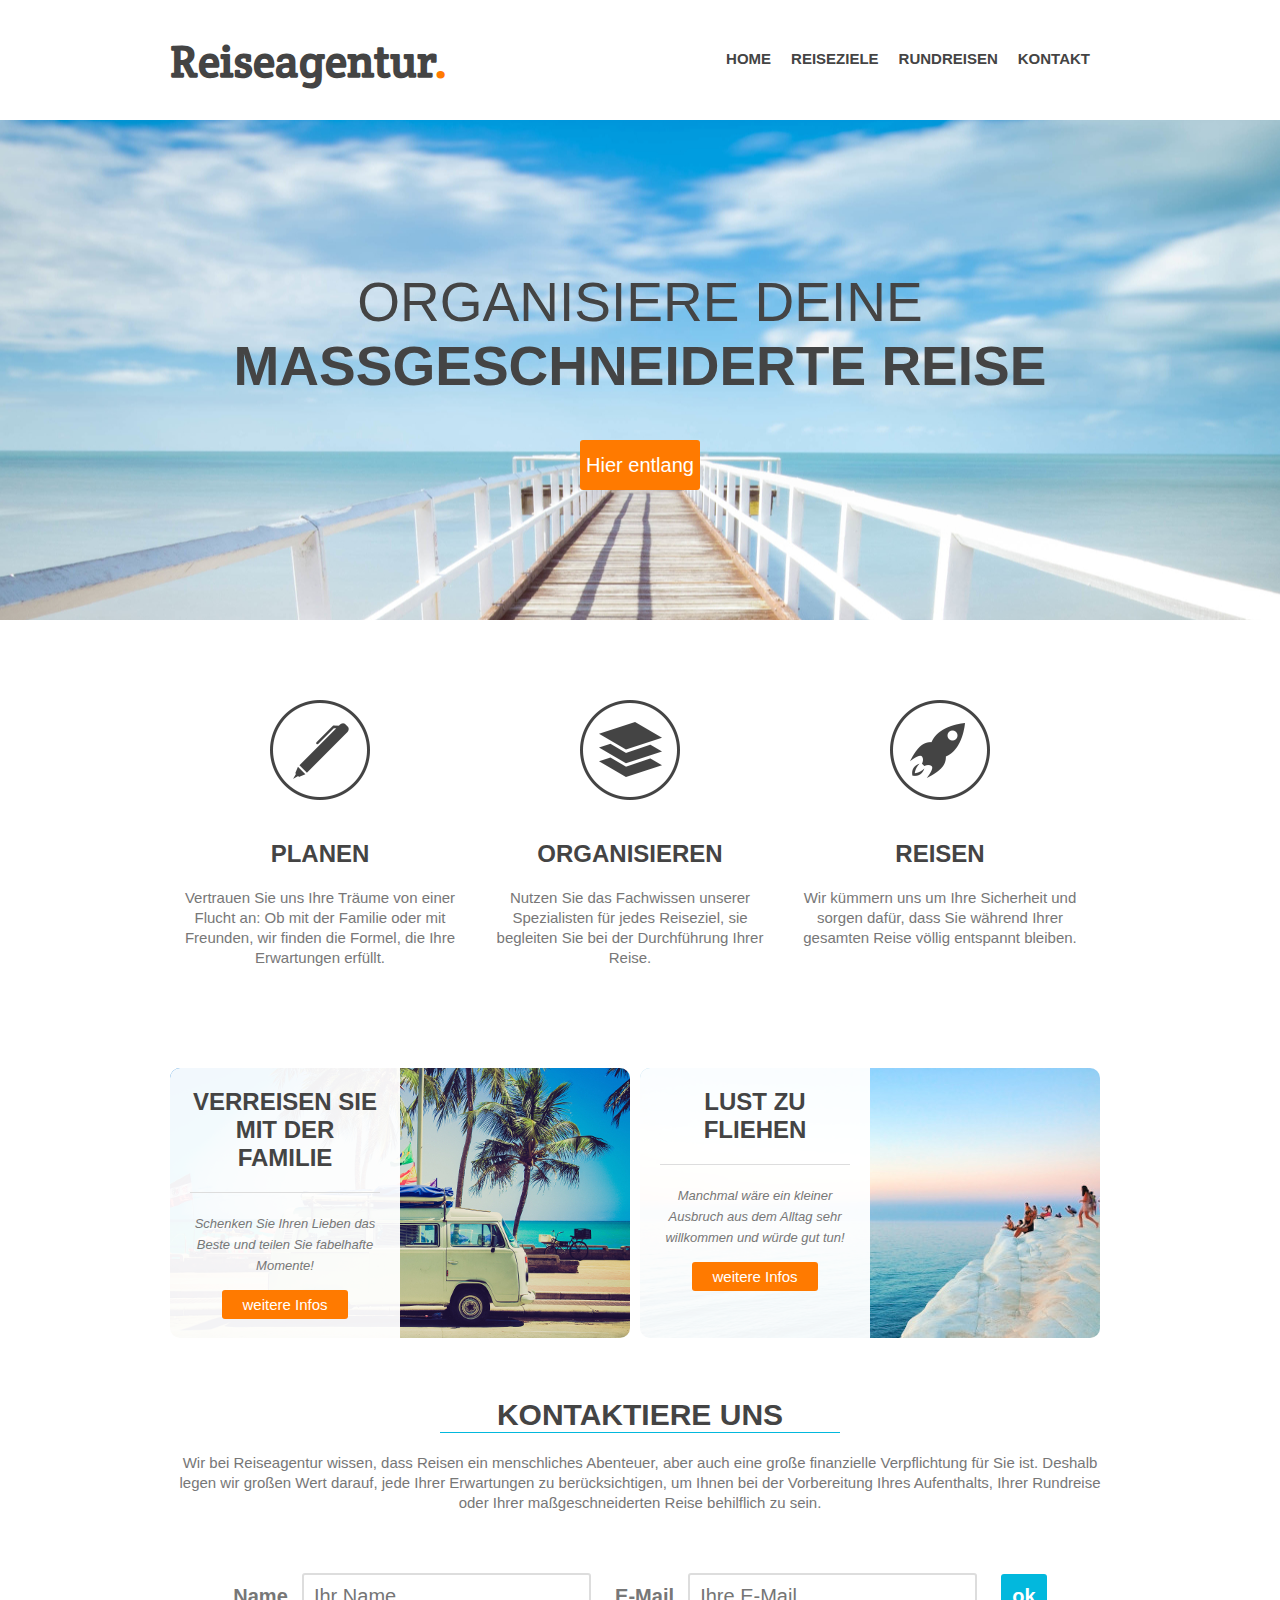
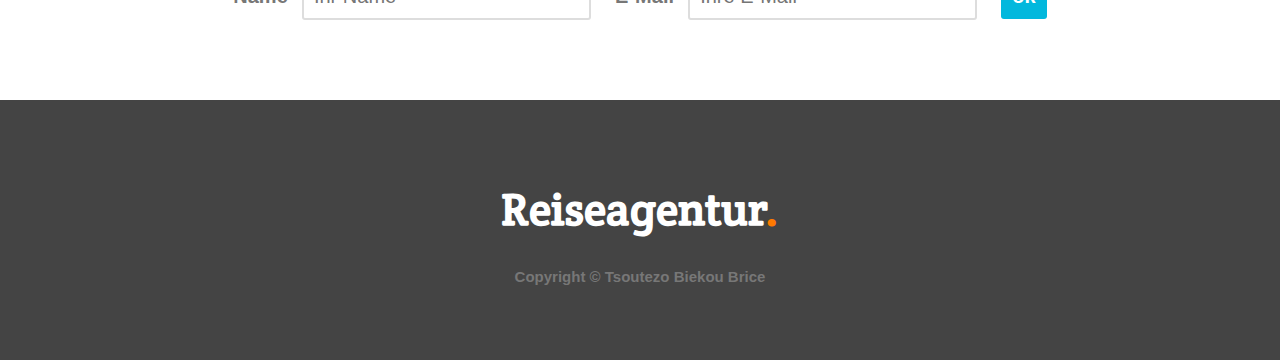
<file: Reiseagentur/index.html>
<!DOCTYPE html>


<html>
    <head>
        
        <meta charset="utf-8">
        <link rel="stylesheet" href="styles.css">
        <link href='http://fonts.googleapis.com/css?family=Crete+Round' 
        rel="stylesheet">
        <title>Reiseagentur </title>
        

    </head>
    <body>
        <header>
            <div class="wrapper"> 
                <h1> Reiseagentur<span class="orange">.</span></h1>
                <nav>
                    <ul>
                        <li> <a href="#main-image">Home</a></li>
                        <li> <a href="#steps">Reiseziele</a></li>
                        <li> <a href="#possibilities">Rundreisen</a></li>
                        <li> <a href="#contact">Kontakt</a></li>
                    </ul>
                </nav>
            </div>

        </header>

        <section id="main-image">
            <div class="wrapper">
                <h2>Organisiere deine<br><strong>maßgeschneiderte Reise</strong> </h2>    
                <a href="#" class="button-1">Hier entlang</a>
            </div>
        </section>

        <section id="steps">
            <div class="wrapper">
                <ul>
                    <li id="step-1">
                        <h4>Planen</h4>
                        <p>Vertrauen Sie uns Ihre Träume von einer Flucht an: Ob mit der Familie oder mit Freunden, wir finden die Formel, die Ihre Erwartungen erfüllt.</p>
                    </li>

                    <li id="step-2">
                        <h4>Organisieren</h4>
                        <p>Nutzen Sie das Fachwissen unserer Spezialisten für jedes Reiseziel, sie begleiten Sie bei der Durchführung Ihrer Reise.</p>
                    </li>

                    <li id="step-3">
                        <h4>Reisen</h4>
                        <p>Wir kümmern uns um Ihre Sicherheit und sorgen dafür, dass Sie während Ihrer gesamten Reise völlig entspannt bleiben.</p>
                    </li>
                    <div class="clear"></div>
                </ul>    
            </div>
        </section>

        <section id="possibilities">
            <div class="wrapper"> 
                <article style="background-image: url(images/article-image-1.jpg)">
                    <div class="overlay">
                        <h4> Verreisen Sie mit der Familie</h4>
                        <p> <small>Schenken Sie Ihren Lieben das Beste und teilen Sie fabelhafte Momente!</small></p>
                        <a href="#" class="button-2"> weitere Infos </a>

                    </div>
                </article>

                <article style="background-image: url(images/article-image-2.jpg)">
                    <div class="overlay">
                        <h4> Lust zu fliehen </h4>
                        <p> <small>Manchmal wäre ein kleiner Ausbruch aus dem Alltag sehr willkommen und würde gut tun!</small></p>
                        <a href="#" class="button-2"> weitere Infos</a>

                    </div>
                </article>
                <div class="clear"></div>
            </div>
        </section>

        <section id="contact">
            <div class="wrapper">
                <h3> Kontaktiere uns</h3>
                <p>Wir bei Reiseagentur wissen, dass Reisen ein menschliches Abenteuer, aber auch eine große finanzielle Verpflichtung für Sie ist. Deshalb legen wir großen Wert darauf, jede Ihrer Erwartungen zu berücksichtigen, um Ihnen bei der Vorbereitung Ihres Aufenthalts, Ihrer Rundreise oder Ihrer maßgeschneiderten Reise behilflich zu sein.</p>
                <form>
                    <label for="name">Name</label>
                    <input type="text" id="name" placeholder="Ihr Name">

                    <label for="email">E-Mail</label>
                    <input type="text" id="email" placeholder="Ihre E-Mail">

                    <input type="submit" value="ok" class="button-3">

                </form>

                
            </div>
        </section>



        <footer>
            <div class="wrapper">
                <h1> Reiseagentur<span class="orange">.</span></h1>
                <div class="copyright">Copyright © Tsoutezo Biekou Brice</div>
            </div>

        </footer>
          
           
    </body>

</html>
</file>
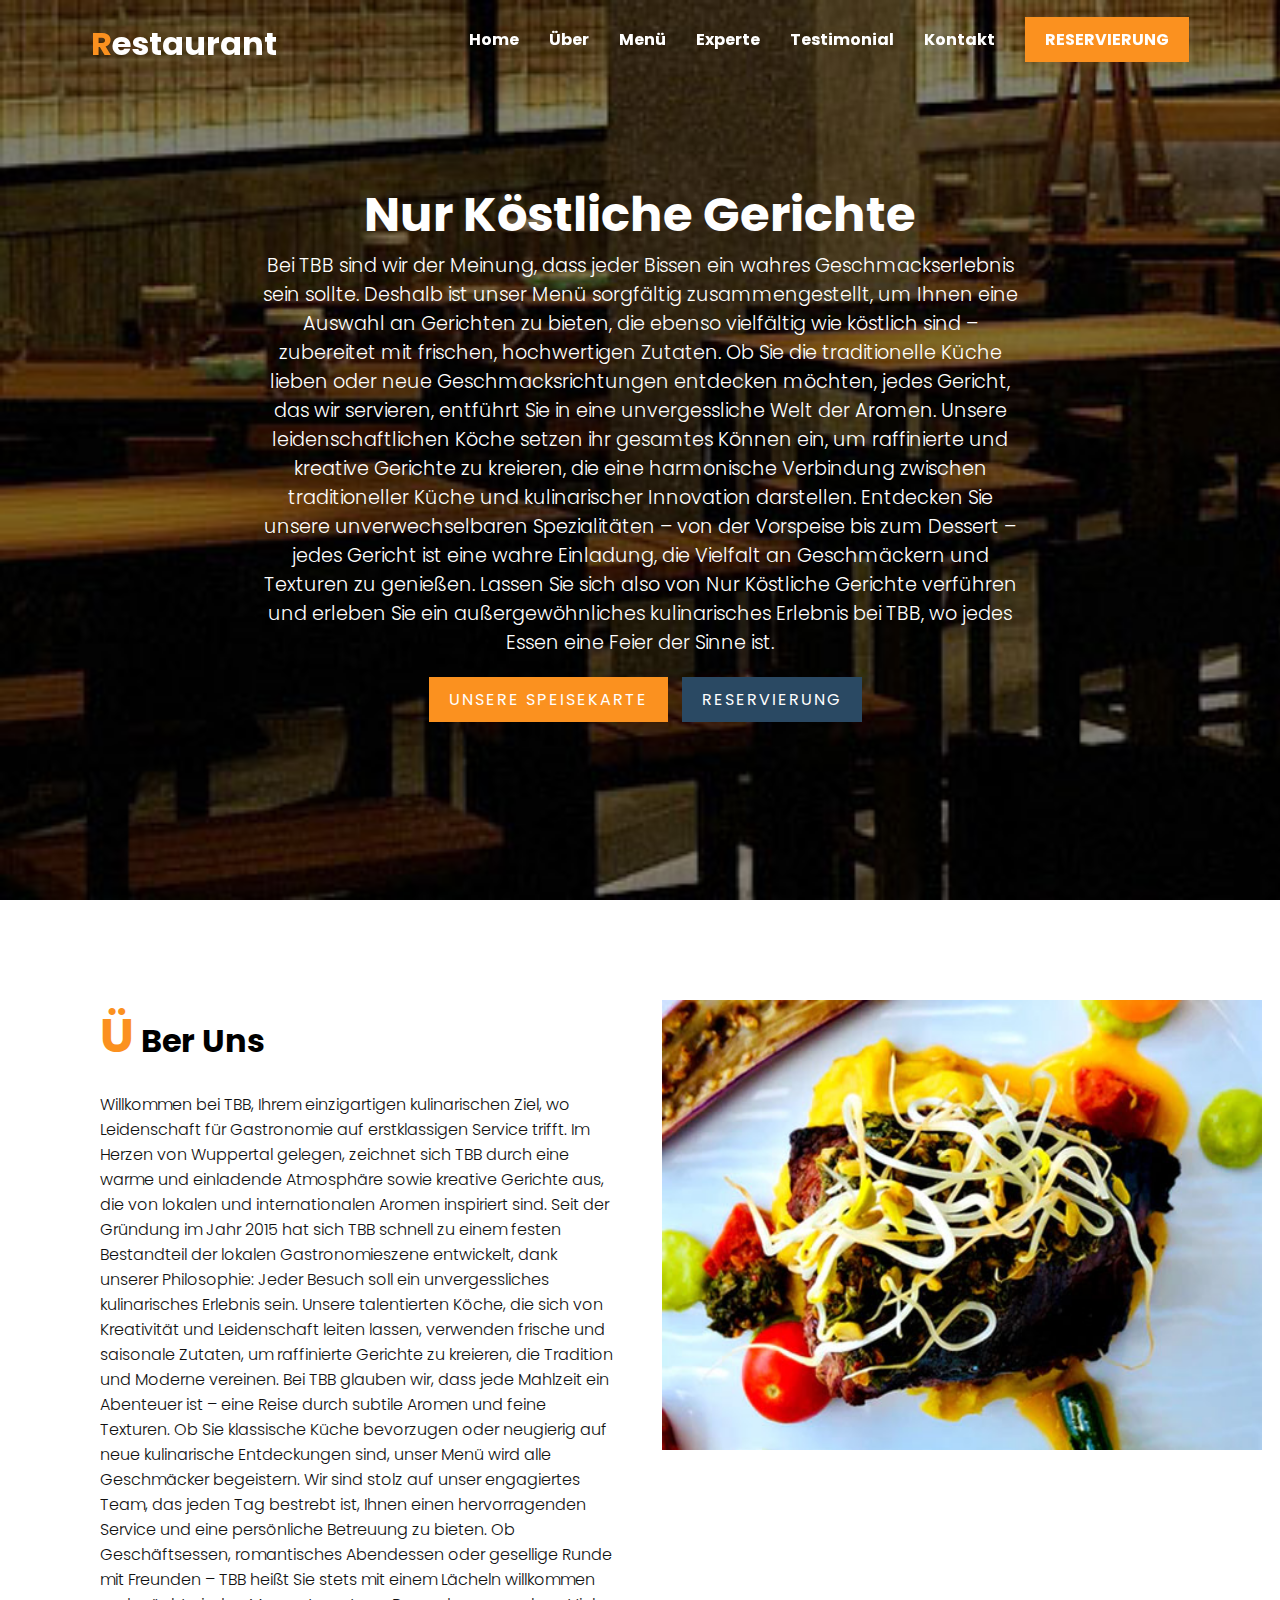
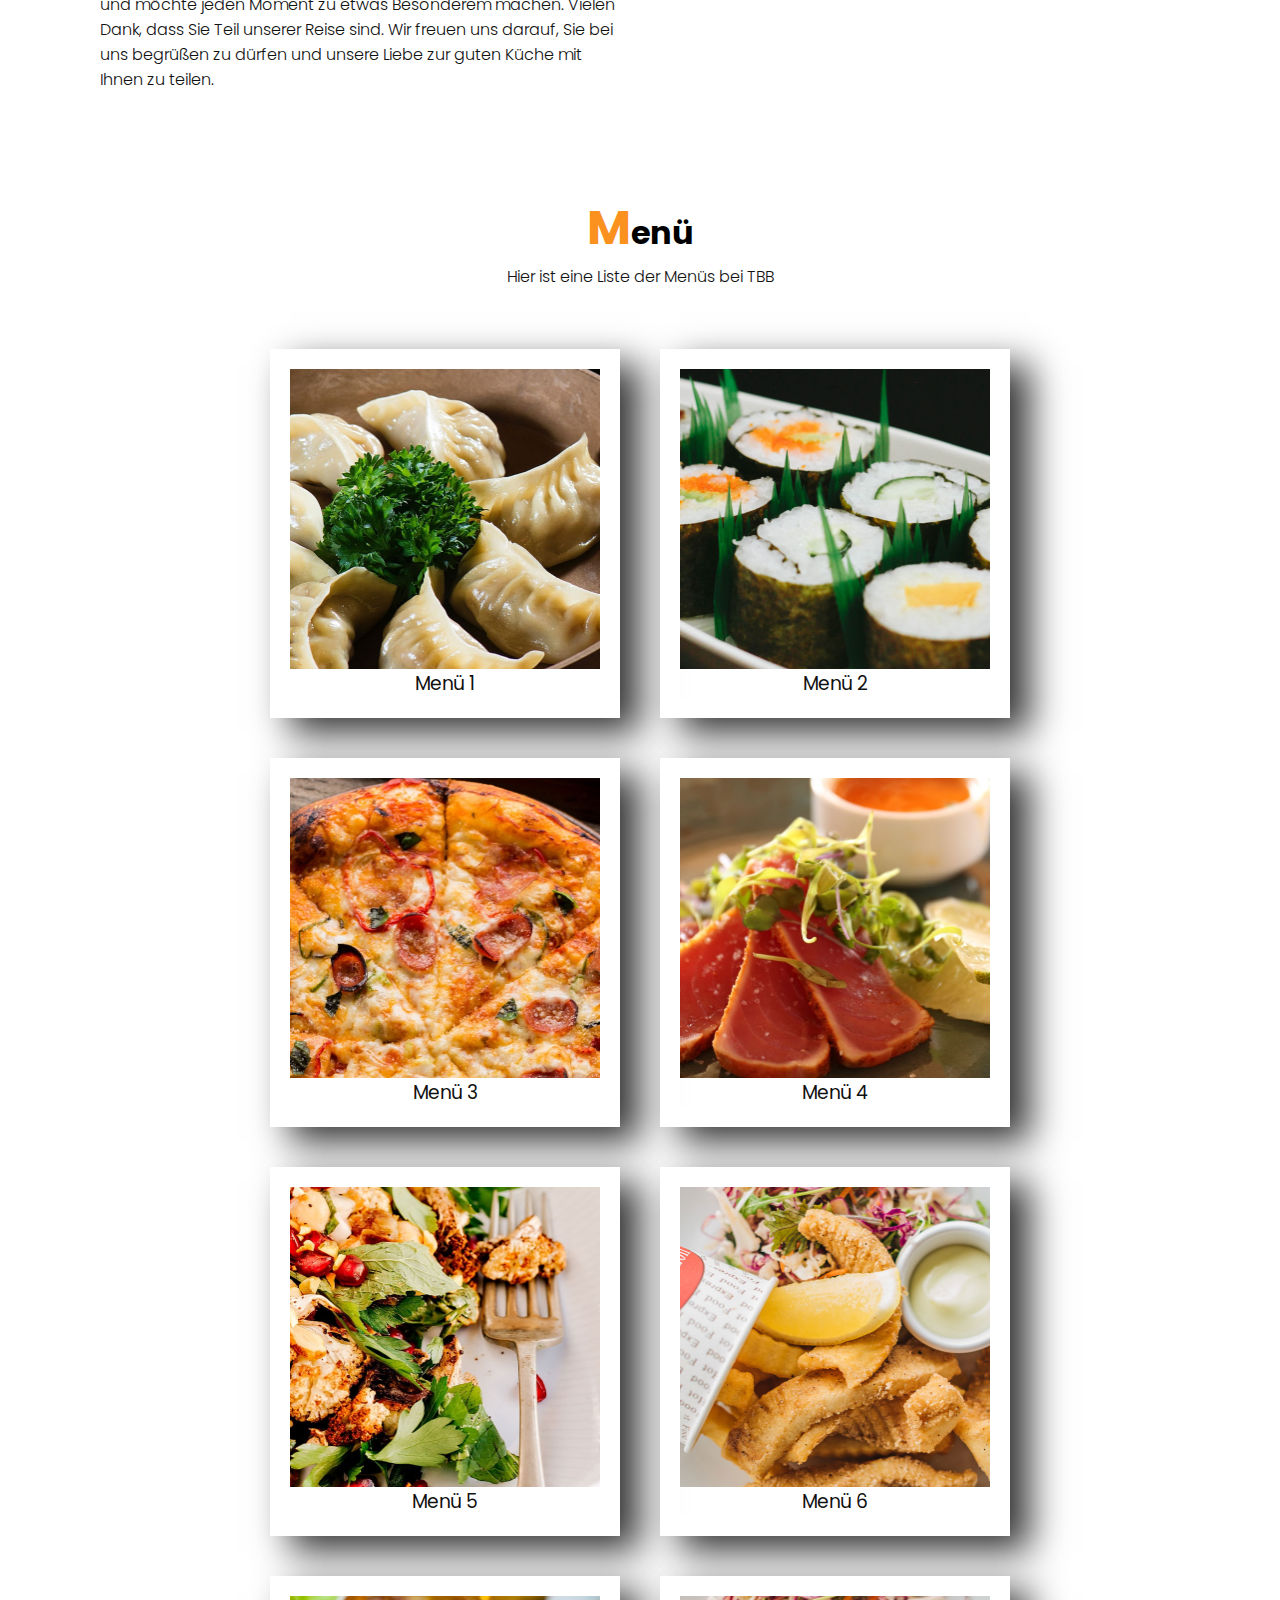
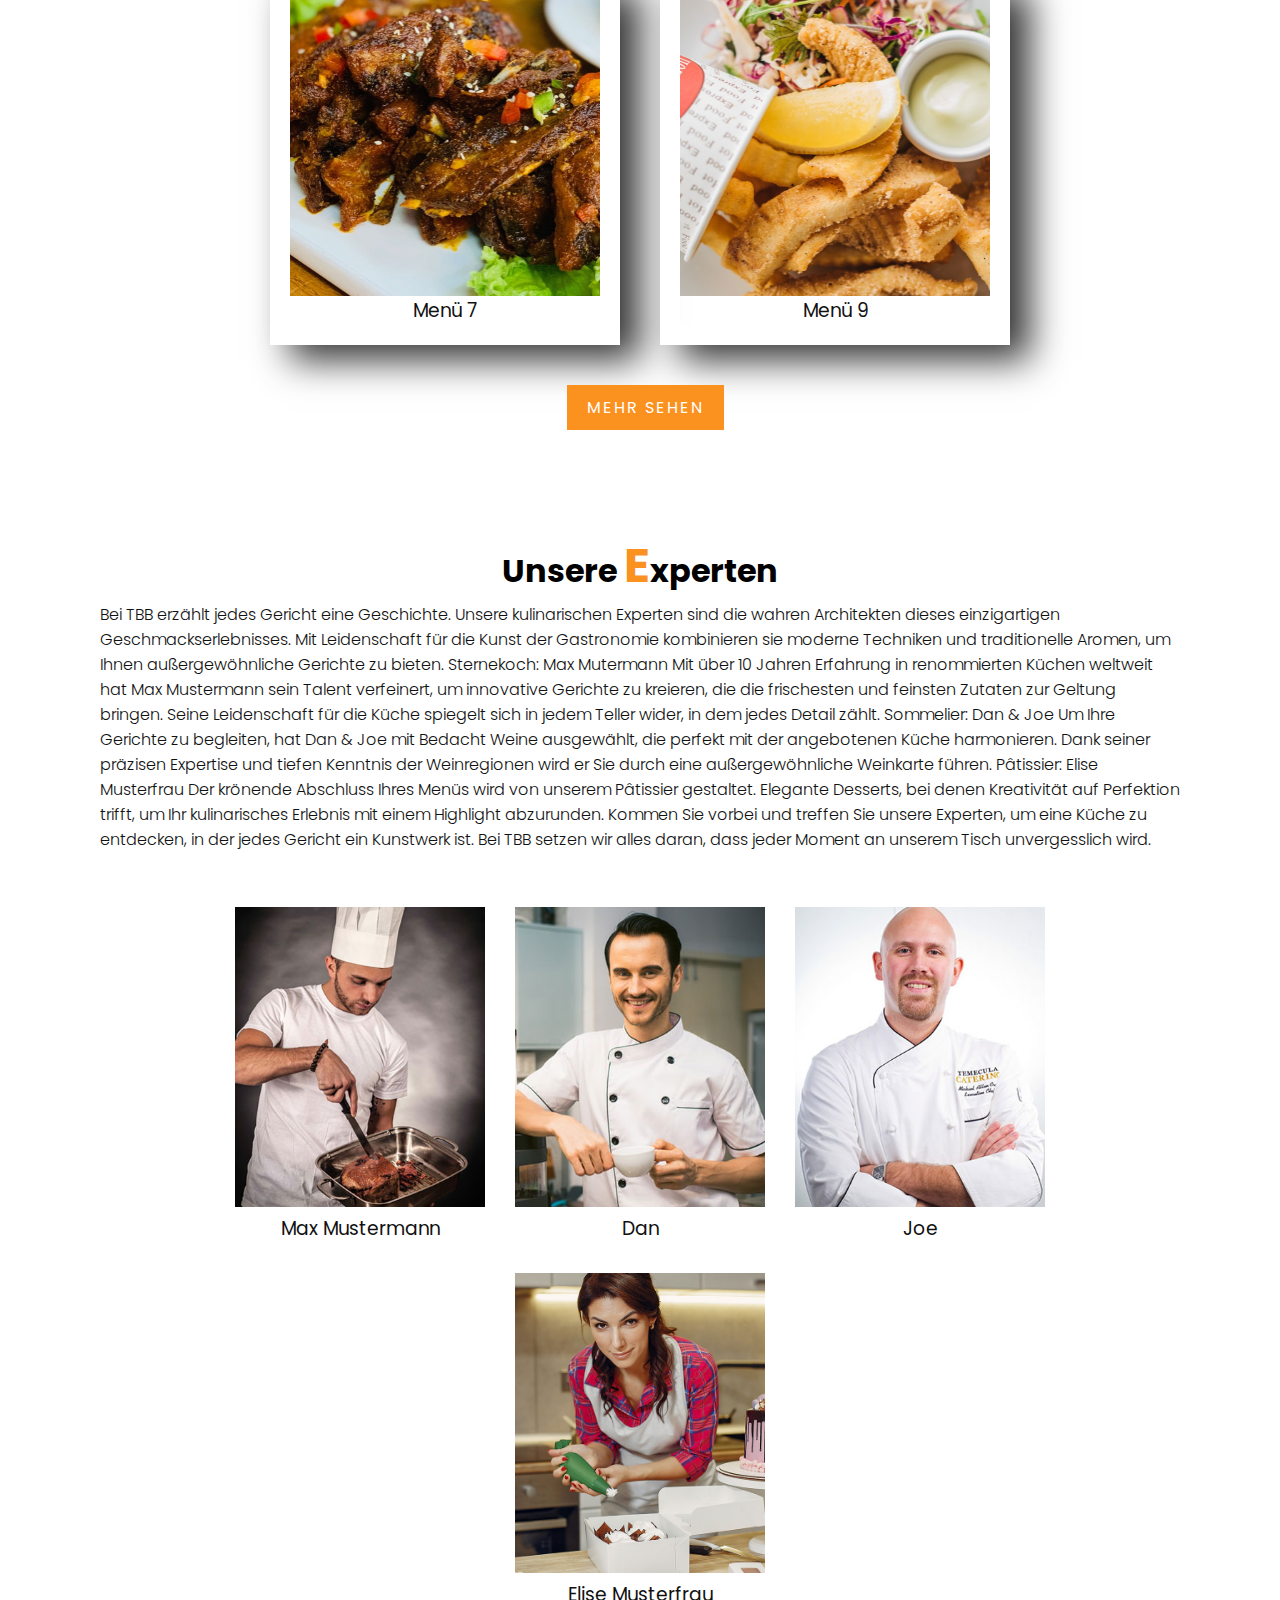
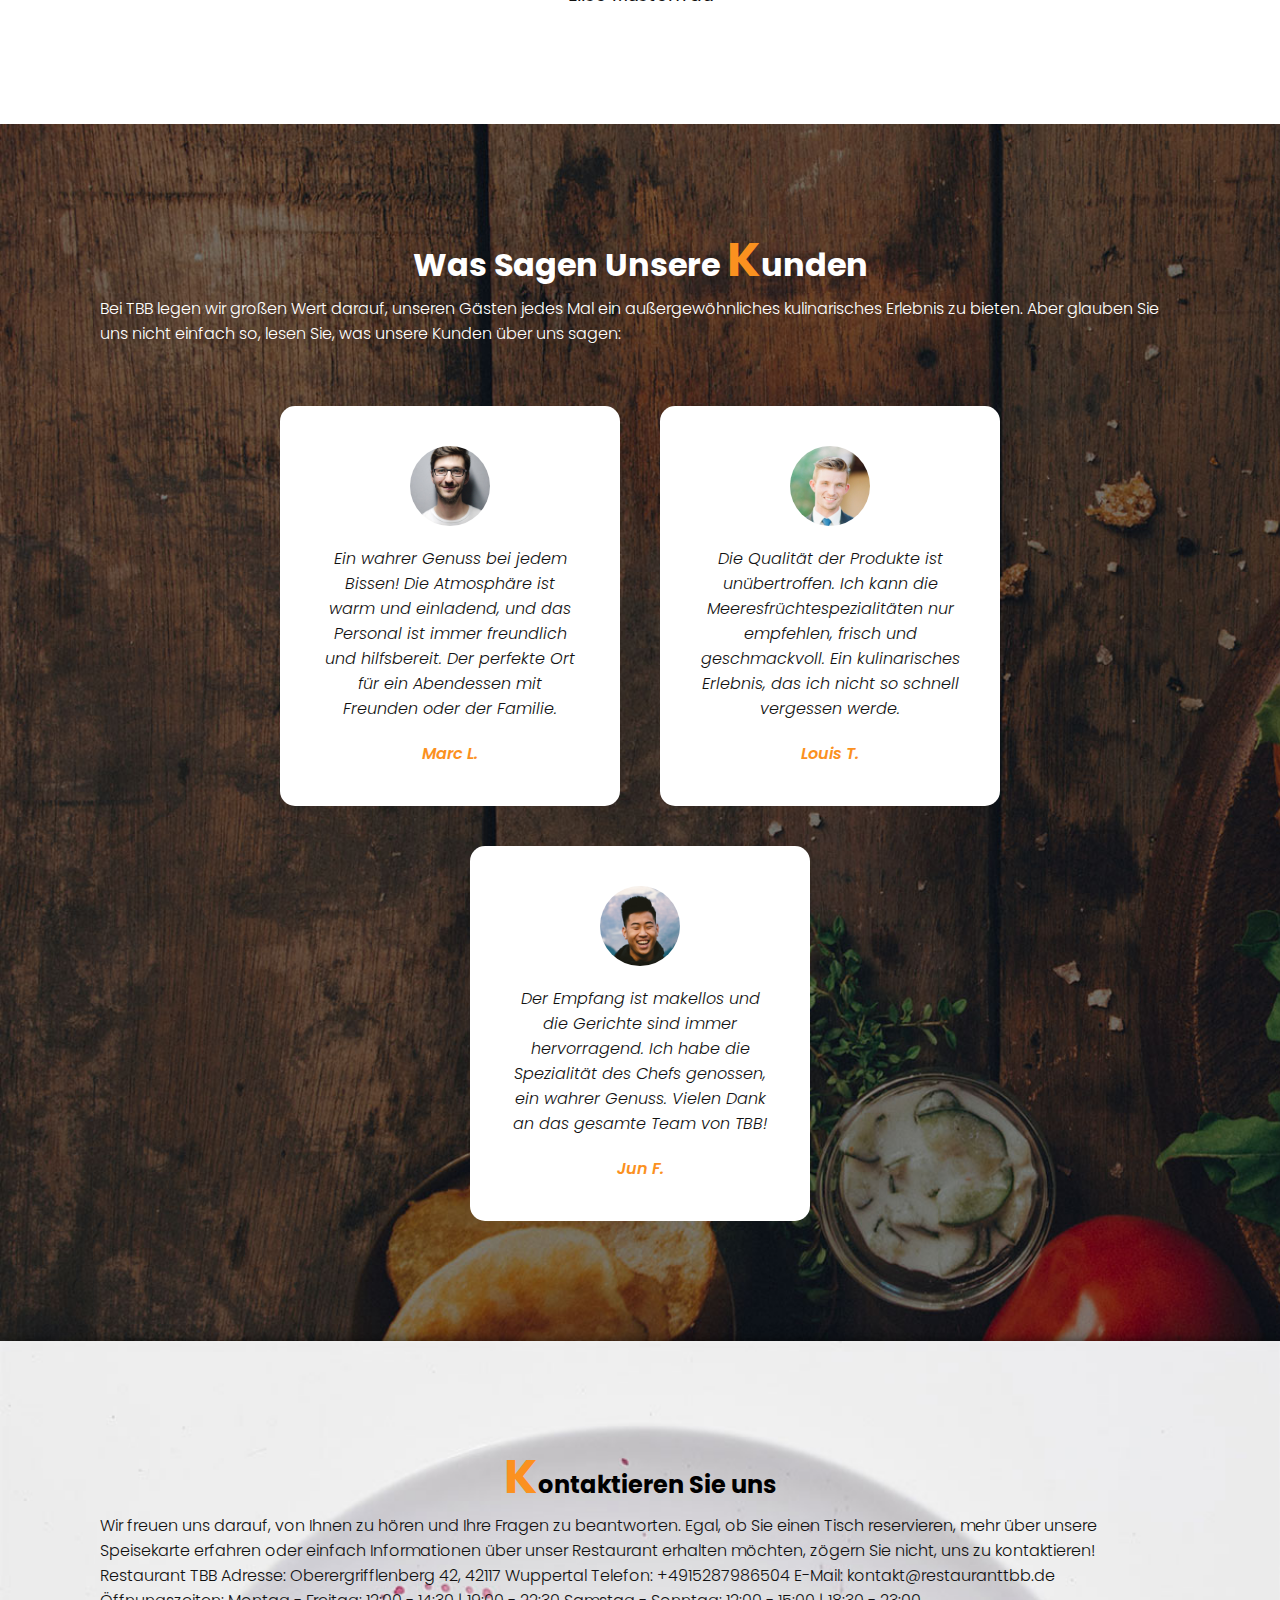
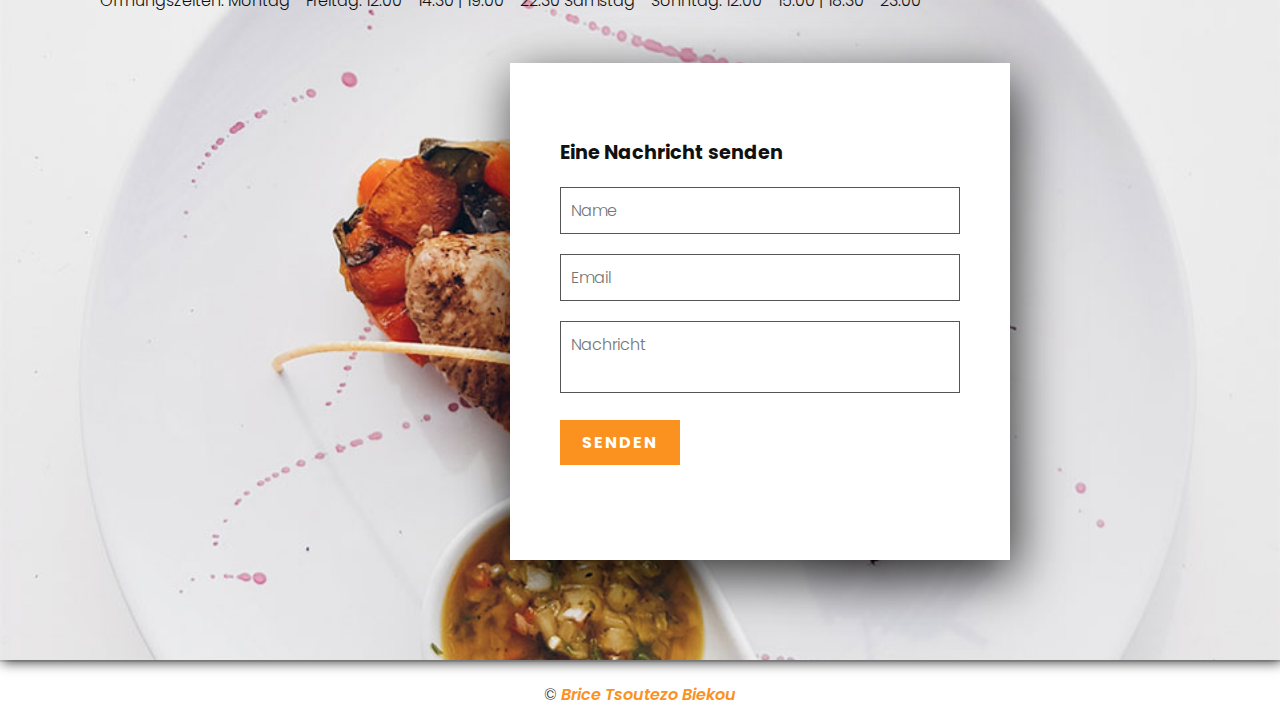
<file: Restaurant_TBB/index.html>
<!DOCTYPE html>
<html lang="en">
<head>
    <meta charset="UTF-8">
    <meta http-equiv="X-UA-Compatible" content="IE=edge">
    <meta name="viewport" content="width=device-width, initial-scale=1.0">
    <link rel="stylesheet" href="style.css">
    <link rel = "preconnect" href = "https://fonts.gstatic.com">
    <link rel="preconnect" href="https://fonts.gstatic.com">
    <link href="https://fonts.googleapis.com/css2?family=Poppins:wght@300;400;500;600;700&display=swap" rel="stylesheet">
    <title>Restaurant</title>
<body>
<header>
    <a href="#" class="logo"> <span>R</span>estaurant</a>
    <div class="menuToggle" onclick="toggleMenu();"></div>
    <ul class="navbar">
        <li><a href="#banniere" onclick="toggleMenu();">Home</a></li>
        <li><a href="#apropos" onclick="toggleMenu();">Über</a></li>
        <li><a href="#menu" onclick="toggleMenu();">Menü</a></li>
        <li><a href="#expert" onclick="toggleMenu();">Experte</a></li>
        <li><a href="#temoignage" onclick="toggleMenu();">Testimonial</a></li>
        <li><a href="#contact" onclick="toggleMenu();">Kontakt</a></li>
        <a href="#" class="btn-reserve"onclick="toggleMenu();">Reservierung</a>
    </ul>
</header>
<section class="banniere" id="banniere">
    <div class="contenu">
        <h2>Nur Köstliche Gerichte</h2>
        <p>Bei TBB sind wir der Meinung, dass jeder Bissen ein wahres Geschmackserlebnis sein sollte. Deshalb ist unser Menü sorgfältig zusammengestellt, um Ihnen eine Auswahl an Gerichten zu bieten, die ebenso vielfältig wie köstlich sind – zubereitet mit frischen, hochwertigen Zutaten. Ob Sie die traditionelle Küche lieben oder neue Geschmacksrichtungen entdecken möchten, jedes Gericht, das wir servieren, entführt Sie in eine unvergessliche Welt der Aromen.

            Unsere leidenschaftlichen Köche setzen ihr gesamtes Können ein, um raffinierte und kreative Gerichte zu kreieren, die eine harmonische Verbindung zwischen traditioneller Küche und kulinarischer Innovation darstellen. Entdecken Sie unsere unverwechselbaren Spezialitäten – von der Vorspeise bis zum Dessert – jedes Gericht ist eine wahre Einladung, die Vielfalt an Geschmäckern und Texturen zu genießen.
            
            Lassen Sie sich also von Nur Köstliche Gerichte verführen und erleben Sie ein außergewöhnliches kulinarisches Erlebnis bei TBB, wo jedes Essen eine Feier der Sinne ist.</p>
        <a href="#" class="btn1">Unsere Speisekarte</a>
        <a href="#" class="btn2">Reservierung</a>
    </div>
</section>
<section class="apropos" id="apropos">
    <div class="row">
        <div class="col50">
            <h2 class="titre-texte"><span>Ü</span> ber Uns</h2>
            <p>Willkommen bei TBB, Ihrem einzigartigen kulinarischen Ziel, wo Leidenschaft für Gastronomie auf erstklassigen Service trifft. Im Herzen von Wuppertal gelegen, zeichnet sich TBB durch eine warme und einladende Atmosphäre sowie kreative Gerichte aus, die von lokalen und internationalen Aromen inspiriert sind.

                Seit der Gründung im Jahr 2015 hat sich TBB schnell zu einem festen Bestandteil der lokalen Gastronomieszene entwickelt, dank unserer Philosophie: Jeder Besuch soll ein unvergessliches kulinarisches Erlebnis sein. Unsere talentierten Köche, die sich von Kreativität und Leidenschaft leiten lassen, verwenden frische und saisonale Zutaten, um raffinierte Gerichte zu kreieren, die Tradition und Moderne vereinen.
                
                Bei TBB glauben wir, dass jede Mahlzeit ein Abenteuer ist – eine Reise durch subtile Aromen und feine Texturen. Ob Sie klassische Küche bevorzugen oder neugierig auf neue kulinarische Entdeckungen sind, unser Menü wird alle Geschmäcker begeistern.
                
                Wir sind stolz auf unser engagiertes Team, das jeden Tag bestrebt ist, Ihnen einen hervorragenden Service und eine persönliche Betreuung zu bieten. Ob Geschäftsessen, romantisches Abendessen oder gesellige Runde mit Freunden – TBB heißt Sie stets mit einem Lächeln willkommen und möchte jeden Moment zu etwas Besonderem machen.
                
                Vielen Dank, dass Sie Teil unserer Reise sind. Wir freuen uns darauf, Sie bei uns begrüßen zu dürfen und unsere Liebe zur guten Küche mit Ihnen zu teilen.
            </p>
        </div>
        <div class="col50">
            <div class="img">
                <img src="./images/plat3.jpg" alt="image">
            </div>
        </div>
    </div>
</section>
<section class="menu" id="menu">
    <div class="titre">
        <h2 class="titre-texte"><span>M</span>enü</h2>
        <p>Hier ist eine Liste der Menüs bei TBB </p>
    </div>
    <div class="contenu">
        <div class="box">
            <div class="imbox">
                <img src="./images/c1.jpg" alt="">
            </div>
            <div class="text">
                <h3>Menü 1</h3>
            </div>
        </div>
        <div class="box">
            <div class="imbox">
                <img src="./images/c2.jpg" alt="">
            </div>
            <div class="text">
                <h3>Menü  2</h3>
            </div>
        </div>
        <div class="box">
            <div class="imbox">
                <img src="./images/c3.jpg" alt="">
            </div>
            <div class="text">
                <h3>Menü  3</h3>
            </div>
        </div>
        <div class="box">
            <div class="imbox">
                <img src="./images/c4.jpg" alt="">
            </div>
            <div class="text">
                <h3>Menü  4</h3>
            </div>
        </div>
        <div class="box">
            <div class="imbox">
                <img src="./images/c5.jpg" alt="">
            </div>
            <div class="text">
                <h3>Menü  5</h3>
            </div>
        </div>
        <div class="box">
            <div class="imbox">
                <img src="./images/c6.jpg" alt="">
            </div>
            <div class="text">
                <h3>Menü  6</h3>
            </div>
        </div>
        <div class="box">
            <div class="imbox">
                <img src="./images/c7.jpg" alt="">
            </div>
            <div class="text">
                <h3>Menü 7</h3>
            </div>
        </div>
        <div class="box">
            <div class="imbox">
                <img src="./images/c8.jpg" alt="">
            </div>
            <div class="text">
                <h3>Menü 9</h3>
            </div>
        </div>
    </div>
 </div>
 <div class="titre">
    <a href="#" class="btn1">Mehr sehen</a>
 </div>
</section>
<section class="expert" id="expert">
    <div class="titre">
        <h2 class="titre-texte">Unsere <span>E</span>xperten</h2>
        <p>Bei TBB erzählt jedes Gericht eine Geschichte. Unsere kulinarischen Experten sind die wahren Architekten dieses einzigartigen Geschmackserlebnisses. Mit Leidenschaft für die Kunst der Gastronomie kombinieren sie moderne Techniken und traditionelle Aromen, um Ihnen außergewöhnliche Gerichte zu bieten.

            Sternekoch: Max Mutermann
            Mit über 10 Jahren Erfahrung in renommierten Küchen weltweit hat Max Mustermann sein Talent verfeinert, um innovative Gerichte zu kreieren, die die frischesten und feinsten Zutaten zur Geltung bringen. Seine Leidenschaft für die Küche spiegelt sich in jedem Teller wider, in dem jedes Detail zählt.
            
            Sommelier: Dan & Joe
            Um Ihre Gerichte zu begleiten, hat Dan & Joe mit Bedacht Weine ausgewählt, die perfekt mit der angebotenen Küche harmonieren. Dank seiner präzisen Expertise und tiefen Kenntnis der Weinregionen wird er Sie durch eine außergewöhnliche Weinkarte führen.
            
            Pâtissier: Elise Musterfrau
            Der krönende Abschluss Ihres Menüs wird von unserem Pâtissier gestaltet. Elegante Desserts, bei denen Kreativität auf Perfektion trifft, um Ihr kulinarisches Erlebnis mit einem Highlight abzurunden.
            
            Kommen Sie vorbei und treffen Sie unsere Experten, um eine Küche zu entdecken, in der jedes Gericht ein Kunstwerk ist. Bei TBB setzen wir alles daran, dass jeder Moment an unserem Tisch unvergesslich wird. </p>
    </div>
    <div class="contenu">
        <div class="box">
            <div class="imbox">
                <img src="./images/equipe1.jpg" alt="">
            </div>
            <div class="text">
                <h3>Max Mustermann</h3>
            </div>
        </div>
        <div class="box">
            <div class="imbox">
                <img src="./images/equipe2.jpg" alt="">
            </div>
            <div class="text">
                <h3>Dan</h3>
            </div>
        </div>
        <div class="box">
            <div class="imbox">
                <img src="./images/equipe3.jpg" alt="">
            </div>
            <div class="text">
                <h3>Joe</h3>
            </div>
        </div>
        <div class="box">
            <div class="imbox">
                <img src="./images/equipe4.jpg" alt="">
            </div>
            <div class="text">
                <h3>Elise Musterfrau</h3>
            </div>
        </div>
    </div>
 </div>
</section>
 <section class="temoignage" id="temoignage">
    <div class="titre blanc">
        <h2 class="titre-texte">Was Sagen Unsere <span>K</span>unden</h2>
        <p>Bei TBB legen wir großen Wert darauf, unseren Gästen jedes Mal ein außergewöhnliches kulinarisches Erlebnis zu bieten. Aber glauben Sie uns nicht einfach so, lesen Sie, was unsere Kunden über uns sagen: </p>
    </div>
    <div class="contenu">
        <div class="box">
            <div class="imbox">
                <img src="./images/t1.jpeg" alt="">
            </div>
            <div class="text">
                <p>Ein wahrer Genuss bei jedem Bissen! Die Atmosphäre ist warm und einladend, und das Personal ist immer freundlich und hilfsbereit. Der perfekte Ort für ein Abendessen mit Freunden oder der Familie.</p>
                <h3>Marc L. </h3>
            </div>
        </div>
        <div class="box">
            <div class="imbox">
                <img src="./images/t2.jpg" alt="">
            </div>
            <div class="text">
                <p>Die Qualität der Produkte ist unübertroffen. Ich kann die Meeresfrüchtespezialitäten nur empfehlen, frisch und geschmackvoll. Ein kulinarisches Erlebnis, das ich nicht so schnell vergessen werde.</p>
                <h3>Louis T.</h3>
            </div>
        </div>
        <div class="box">
            <div class="imbox">
                <img src="./images/t3.jpg" alt="">
            </div>
            <div class="text">
                <p>Der Empfang ist makellos und die Gerichte sind immer hervorragend. Ich habe die Spezialität des Chefs genossen, ein wahrer Genuss. Vielen Dank an das gesamte Team von TBB!</p>
                <h3>Jun F.</h3>
            </div>
        </div>
    </div>
 </section>
 <section class="contact" id="contact">
     <div class="titre noir">
         <h2 class="titre-text"><span>K</span>ontaktieren Sie uns</h2>
         <p>Wir freuen uns darauf, von Ihnen zu hören und Ihre Fragen zu beantworten. Egal, ob Sie einen Tisch reservieren, mehr über unsere Speisekarte erfahren oder einfach Informationen über unser Restaurant erhalten möchten, zögern Sie nicht, uns zu kontaktieren!

            Restaurant TBB
            Adresse: Oberergrifflenberg 42, 42117 Wuppertal
            Telefon: +4915287986504
            E-Mail: kontakt@restauranttbb.de
            
            Öffnungszeiten:
            Montag - Freitag: 12:00 - 14:30 | 19:00 - 22:30
            Samstag - Sonntag: 12:00 - 15:00 | 18:30 - 23:00</p>
     </div>
     <div class="contactform">
         <h3>Eine Nachricht senden</h3>
         <div class="inputboite">
             <input type="text" placeholder="Name">
         </div>
         <div class="inputboite">
            <input type="text" placeholder="Email">
         </div>
         <div class="inputboite">
            <textarea placeholder="Nachricht"></textarea>
         </div>
         <div class="inputboite">
             <input type="submit" value="senden">
         </div>
     </div>
 </section>
 <div class="copyright">
     <p>©  <a href="#">Brice Tsoutezo Biekou</a></p>
 </div>
 <script type="text/javascript">
     window.addEventListener('scroll', function(){
         const header =document.querySelector('header');
         header.classList.toggle("sticky", window.scrollY > 0 );
     });

     function toggleMenu(){
         const tmenuToggle = document.querySelector('.menuToggle');
         const navbar = document.querySelector('.navbar');
         navbar.classList.toggle('active');
         menuToggle.classList.toggle('active');
     }
 </script>
</body>
</html>
</file>
<file: Reiseagentur/styles.css>
/* GENERAL  */

*
{
    margin : 0;
    padding: 0;
}

body 
{
    font-family: Arial, sans-serif;
    font-size: 15px;

}

h1{
    font-family: 'Crete Round' , serif;
    font-size: 45px;
 
}

h2
{
 
    font-size: 55px;;
}

h1,h2,h3,h4 
{
    color:#444;
}

h3
{
   font-size: 30px; 

}


h4
{
    font-size: 24px;
   
}

p
{
    line-height: 20px;
    color: #777;
}

ul{
    list-style: none;
}

a{
    text-decoration: none;
    color:#444;
}

.wrapper
{
    width: 940px;
    margin: 0 auto;
    padding: 0 10px;
}

.orange
{
    color: #ff7a00;
}

.clear
{
    clear: both;
}

small
{
    font-size: 13px;
    font-style: italic;
}


/* HEADER   */

header{
    height: 120px;
}

header h1{
    float: left;
    margin-top: 32px;
}

header nav 
{
    float: right;
    margin-top: 50px;
}

header nav ul li
{
    float: left;
    display: inline-block;
}
header nav ul li a 
{
    text-transform: uppercase;
    font-weight: bold;
    margin-right: 20px;
}

/* MAIN IMAGE */

#main-image
{
    height: 500px;
    background: url('images/main.jpg') center;
}

#main-image h2
{
    font-weight: normal;
    text-transform: uppercase;
    text-align: center;
    padding: 150px 0 40px 0;
    margin-bottom: 2px;
}

.button-1
{
   display: block;
   width: 120px;
   height: 50px; 
   background: #ff7a00;
   color: #fff;
   font-size: 20px;
   margin: 0 auto;
   line-height: 50px;
   text-align: center;
   border-radius: 3px;
}

.button-1:hover
{
    background: #02b8dd;
}

/* STEPS  */

#steps ul
{
    margin: 80px 0;
}

#steps ul li
{
    width: 300px;
    float: left;
    padding-top: 140px;
    text-align: center;
    margin-right: 10px;

}

#steps h4
{
    text-transform: uppercase;
    margin-bottom: 20px;
}

#steps p
{
    margin-bottom: 20px;
}

#step-1
{
    background: url('images/steps-icon-1.png') no-repeat top center;
}

#step-2
{
    background: url('images/steps-icon-2.png') no-repeat top center;
}

#step-3
{
    background: url('images/steps-icon-3.png') no-repeat top center;
}

/* POSSIBILITIES */

#possinilities
{
    background-color: #efefef;
    padding: 60px 0;
}

#possibilities article 
{
    width: 460px;
    height: 270px;
    float: left;
    border-radius: 10px;
}
#possibilities article:first-child
{
    margin-right: 10px;
}

.overlay
{
    background: rgba(255, 255, 255, 0.95);
    height: 100%;
    width: 190px;
    padding: 20px;
    border-radius: 10px 0 0 10px;
    text-align: center;
    /* box-sizing: border-box; */
  
}

article h4
{
    border-bottom: 1px solid #ddd;
    padding-bottom: 20px;
    text-transform: uppercase;
    margin-bottom: 20px;
    text-align: center;
}

#possibilities p
{
    text-align: center;
    margin-bottom: 20px;
}

.button-2
{
    color: #fff;
    background-color: #ff7a00;
    padding: 6px 20px;
    border-radius: 3px;
}

.button-2:hover
{
    color: #fff;
    background-color: #02b8dd;
} 

/* CONTACT */

#contact
{
    padding: 60px 0;
    text-align: center;
}

#contact h3
{
    width: 400px;
   text-transform: uppercase;
   margin: 0 auto 20px;
   border-bottom: 1px solid #02b8dd;
}

form
{
    margin: 60px 0 20px 0;
}

label
{
    font-weight: bold;
    font-size: 20px;
    margin-right: 10px;
    color: #777;
}

input[type="text"]
{
    padding: 10px;
    font-size: 20px;
    margin-right:20px;
    border: 2px solid #ddd;
    border-radius: 3px;
}

.button-3
{
    color: #fff;
    font-weight: bold;
    padding: 11px;
    background-color: #02b8dd;
    border-style: none;
    border-radius: 3px;
    font-size: 20px;
}

.button-3:hover
{
    color: #fff;
    background-color: #444;
    
}

/* FOOTER */

footer
{
    height: 260px;
    background-color: #444;
}

footer h1
{
    color: #fff;
    text-align: center;
    padding-top: 80px;
}

.copyright
{
    text-align: center;
    font-weight: bold ;
    padding-top: 30px;
    color: #777;
}
</file>
<file: Restaurant_TBB/style.css>
*{
    margin: 0px;
    padding: 0px;
    box-sizing: border-box;
    font-family: 'poppins', sans-serif;
    scroll-behavior: smooth;
}

p{
    font-weight: 300;
    color: #111;
}

header{
    position: fixed;
    top: 0%;
    left: 0%;
    padding: 20px 10px;
    width: 100%;
    z-index: 1;
    display: flex;
    justify-content: space-evenly;
    align-items: center;
    transition: 0.5s;
}

.logo{
    color: #fff;
    font-weight: bold;
    font-size: 2em;
    text-decoration: none;
}
.logo span{
    color: #fb911f;
}

.navbar{
    display: flex;
    position: relative;
}
.navbar li{
    list-style: none;
}
.navbar a{
    color: #fff;
    text-decoration: none;
    margin-left: 30px;
    font-weight: 700;
}

.btn-reserve{
    padding: 10px 20px;
    background: #fb911f;
   margin-top: -10px;
   text-transform:uppercase ;
}

.btn-reserve:hover{
    background: #d87710;
    transition: ease-out;
}

header .navbar li a:hover{
    color: #fb911f;
    border-bottom: 2px solid #fb911f;
}

.banniere{
    position: relative;
    width: 100%;
    min-height: 100vh;
    display: flex;
    justify-content: center;
    align-items: center;
    background-image: url(./images/pageheader-banner.jpg);
    background-size: cover;
}

.banniere .contenu{
    max-width: 70%;
    text-align: center;
}
.banniere .contenu h2{
    color: #fff;
    font-size: 3em;
    text-transform: capitalize;
}
.contenu p:nth-child(2){
    color: #ffff;
    font-size: 1.2em;
}

.btn1{
    font-size: 1em;
    color: #fff;
    background: #fb911f;
    padding: 10px 20px;
    display: inline-block;
    margin-top: 20px;
    text-decoration: none;
    text-transform: uppercase;
    letter-spacing: 2px;
    transition: 0.5s;
    margin-left: 10px;
}
.btn2{
    font-size: 1em;
    color: #fff;
    background: #2a4963;
    padding: 10px 20px;
    display: inline-block;
    margin-top: 20px;
    text-decoration: none;
    text-transform: uppercase;
    letter-spacing: 2px;
    transition: 0.5s;
    margin-left: 10px;
}

.btn1:hover{
letter-spacing: 4px;
}
section{
    padding: 100px;
}
.row{
    position: relative;
    width: 100%;
    display: flex;
    justify-content: space-between;
}

.row .col50{
    position: relative;
    width: 48%;
    justify-content: center;
    align-items: center;

}

.row .col50 h2{
    margin-bottom: 20px;
}

.titre-texte{
    color: #000;
    font-size: 2em;
    font-weight: 300px;
    text-transform: capitalize;
}

.titre-texte span{
    color: #fb911f;
    font-size: 1.5em;
    font-weight: 700px;
}

.row .col50 img{
    height: 450px;
    width: 600px;
    position: relative;
}

.titre{
    display: flex;
    width: 100%;
    justify-content: center;
    align-items: center;
    flex-direction: column;
}

.menu{
    margin-top: -100px;
}

.menu .contenu{
    display: flex;
    justify-content: center;
    flex-wrap: wrap;
    margin-top: 40px;
}

.menu .contenu .box{
    width: 350px;
    margin: 20px;
    border: 20px solid #fff;
    box-shadow: 20px 15px 35px rgba(0,0,0, 0.8);
}

.menu .contenu .box .imbox{
    position: relative;
    width: 100%;
    height: 300px;
}

.menu .contenu .box .imbox img{
    position: relative;
    top: 0;
    left: 0;
    width: 100%;
    height: 300px;
    object-fit: cover;
}

.menu .contenu .box .text{
    text-align: center;
    font-weight: 300px;
    color: #111;
}

.menu .contenu .box .text h3{
    font-weight: 400;
}

.expert{
    margin-top:-100px;
}

.expert .contenu{
    display: flex;
    flex-wrap: wrap;
    justify-content: center;
    margin-top: 40px;
}

.expert .contenu .box{
    width: 250px;
    margin: 15px;
}
.expert .contenu .box img{
    position: relative;
    width: 100%;
    height: 300px;
    top: 0;
    left: 0;
    object-fit: cover;
}

.expert .contenu .box h3{
    color: #111;
    font-weight: 400;
    text-align: center;
}

.temoignage{
    background-image: url(./images/bg2.jpg);
    background-size: cover;
}

.temoignage .contenu{
    display: flex;
    margin-top: 40px;
    width: 100%;
    justify-content: center;
    align-items: center;
    flex-wrap: wrap;
    flex-direction: row;
}

.temoignage .contenu .box{
    width: 340px;
    margin: 20px;
    background: #fff;
    display: flex;
    justify-content: center;
    align-items: center;
    flex-direction: column;
    border-radius: 15px;
    padding: 40px;
}

.temoignage .contenu .box .imbox{
    width: 80px;
    height: 80px;
    border-radius: 50px;
    position: relative;
    margin-bottom: 20px;
    overflow: hidden;
}

.temoignage .contenu .box .imbox img{
    position: relative;
    width: 100%;
    height: 100%;
    top:0;
    left: 0;
    object-fit: cover;
    justify-content: center;
    align-items: center;
}

.temoignage .contenu .box .text{
    text-align: center;
    color: #666;
    font-style: italic;
}

.temoignage .contenu .box .text h3{
    color: #fb911f;
    margin-top: 20px;
    font-size: 1em;
    font-weight: 600;
}

.blanc .titre-texte{
    color: #fff;
}

.blanc .titre-texte,
.blanc p{
    color: #fff;
}

.contact{
    background-image: url(./images/img-form.jpg);
    background-size: cover;
    box-shadow: 2px 2px 12px rgba(0,0,0, 0.8);
    width: 100%;
    background-position: unset;
}

.contactform{
    padding: 75px 50px;
    background: #fff;
    box-shadow: 5px 15px 50px rgba(0,0,0, 0.8);
    max-width: 500px;
    margin-top: 50px;
    justify-content: center;
    align-items: center;
    margin-left: 38%;
}

.contactform .inputboite{
    position: relative;
    width: 100%;
    margin-bottom: 20px;
}

.contactform h3{
    color: #111;
    font-size: 1.2em;
    margin-bottom: 20px;
}

.contactform .inputboite input,
.contactform .inputboite textarea{
    width: 100%;
    border: 1px solid #555;
    padding: 10px;
    color: #111;
    outline: none;
    font-size: 16px;
    font-weight: 300;
    resize: none;
}

.contactform .inputboite input[type="submit"]{
    font-size: 1em;
    font-weight: 700;
    color: #ffff;
    background: #fb911f;
    display: inline-block;
    cursor: pointer;
    text-transform: uppercase;
    text-decoration: none;
    letter-spacing: 2px;
    outline: none;
    border: none;
    transition: 0.5s;
    max-width: 120px;
    align-items: center;
    justify-content: center;
}

.copyright{
    padding: 20px 40px;
    border-top: 2px solid rgba(0,0,0, 0.1);
    background: rgba(228,222,222,);
    text-align: center;
}

.copyright p:nth-child(1){
    color: #333;
}

.copyright a {
    color: #fb911f;
    text-decoration: none;
    font-weight: 600;
    font-style: italic;
}

.contact .titre-text span{
    color: #fb911f;
    font-size: 2em;
}

header.sticky{
    background: #fff;
    padding: 10px 10px;
    box-shadow: 0px 5px 20px rgba(0,0,0, 0.05);
}

header.sticky .logo{
    color: #000;
}

header.sticky .navbar li a {
    color: #000;
}

header.sticky li a:hover{
    color: #fb911f;
    border-bottom: 2px solid #fb911f;
}

@media (max-width: 991px) {
header, 
header.sticky{
    padding: 10px 20px;
}

header .navbar li{
    margin-left: 0px;
}

header .navbar li a {
    text-decoration: none;
    color: #111;
    font-size: 1.6em;
    font-weight: 300;
}

.navbar{
    display: none;
}
section{
    padding: 20px;
}

header .navbar.active{
    width: 100%;
    height: calc(100% -68px);
    position: fixed;
    top: 68px;
    left:0;
    display: flex;
    justify-content: center;
    flex-direction: column;
    background: #ffff;
    align-items: center;
}

.menuToggle{
    position: relative;
    width: 40px;
    height: 40px;
    background-image: url(./images/menu.png);
    background-repeat: no-repeat;
    background-position: center;
    cursor: pointer;
    background-size: 30px;
}

.menuToggle.active
{
    background-image: url(./images/close.png);
    background-size: 25px;
    background-repeat: no-repeat;
    background-origin: center;
}

header.sticky .menuToggle{
    filter: invert(1);
}


.banniere .contenu h2{
    font-size: 2em;
}

.row .col50 img{
    margin-left: 18%;
}

.contenu p:nth-child(2){
    font-size: 1.2em;
}
.expert{
    margin-top: 0px;
}

.menu{
    margin-top: 0px;
}

.row{
    display: flex;
    flex-direction: column;
}



.temoignage h2{
    font-size: 2em;
    text-align: center;
}

.temoignage p{
text-align: center;
}

.contactform{
    margin-left: 25%;
}


    .row .col50 {
        position: relative;
        width: 100%;
        justify-content: center;
        align-items: center;
        margin-bottom: 30px;
    
    }

    .row{
        flex-direction: column;
    }
}

@media (max-width: 480px)
{
    .banniere .contenu h2{
        font-size: 2.2em;
        color: #fff;
    }

    .titre-text{
        color: #000;
        font-size: 2rem;
        font-weight: 300;
        text-transform: capitalize;
    }

    .temoignage h2 
    {
        font-size: 1.1em;
    }

    .temoignage p{
        text-align: center;
    }
}
</file>
